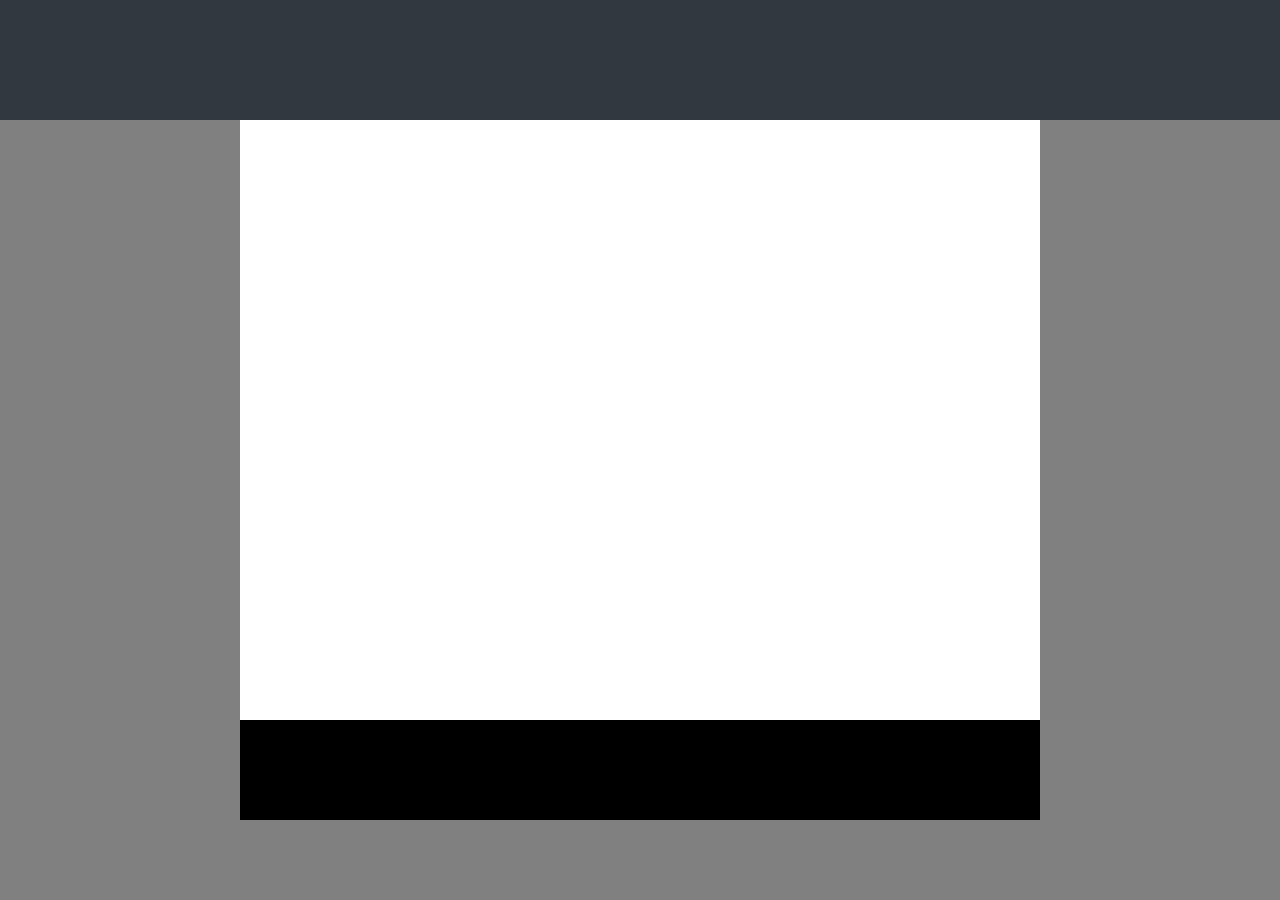
<file: first/index.html>
<!-- Put your HTML HERE, make sure to connect your style.css sheet -->
<!DOCTYPE html>
<html>
  <head>
    <title>First Image</title>  
    <link rel="stylesheet" type="text/css" href="style.css"> </head>
  </head>

  <body>
      
    <header></header>
      
    <div class="container"></div>
    
    <footer></footer>  
      
  </body>    
    
</html>
</file>
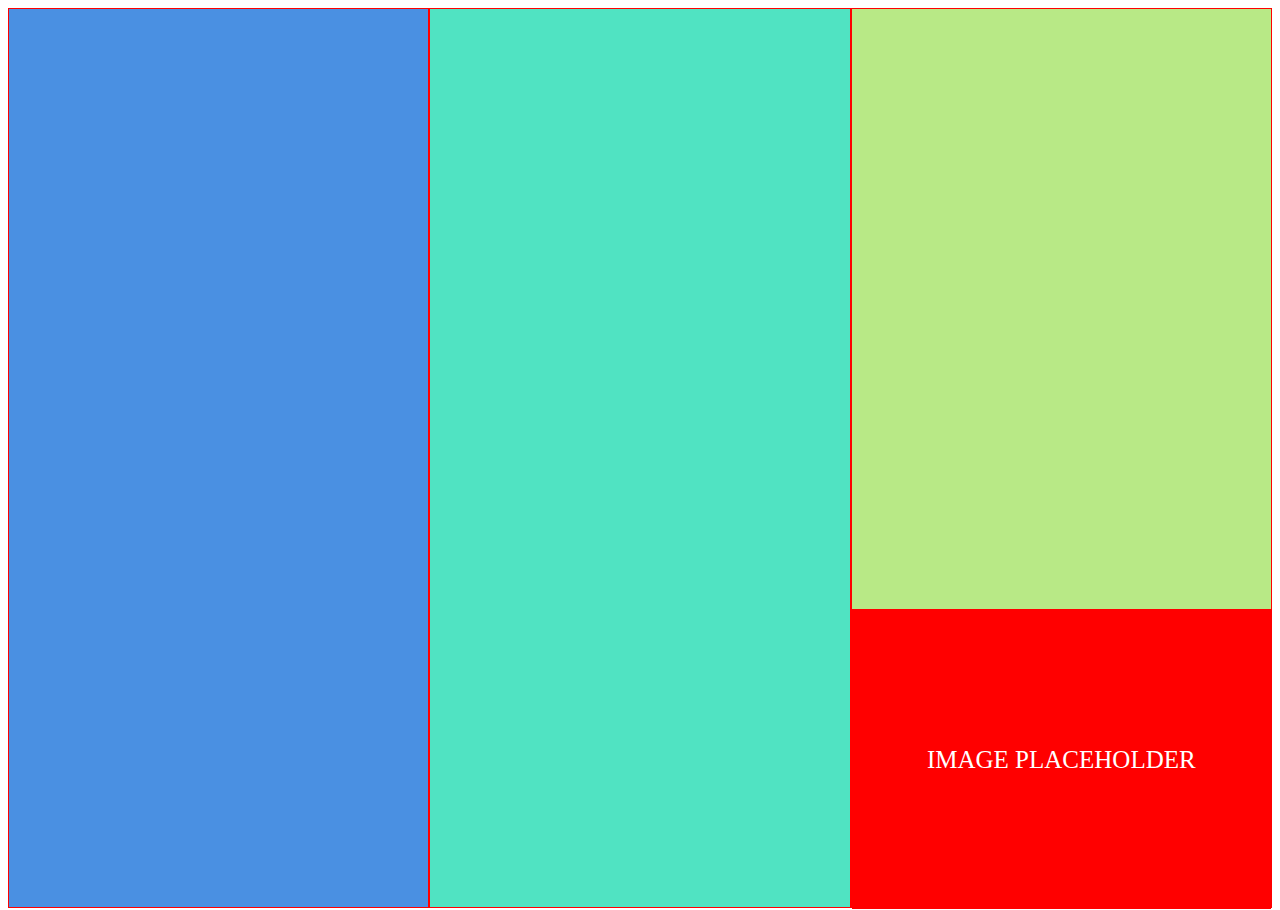
<file: second/index.html>
<html>
<head>
    <title>Second</title>
    <link rel="stylesheet" type="text/css" href="style.css"> 
    </head>
    
    
<body>
    
  <div class ="column left"></div>   
    
    
    <div class ="column middle"></div>

    
    <div class ="column right">
      <div class ="column img-placeholder">
          IMAGE PLACEHOLDER
      </div>
    </div>
    
</body>








</html>
</file>
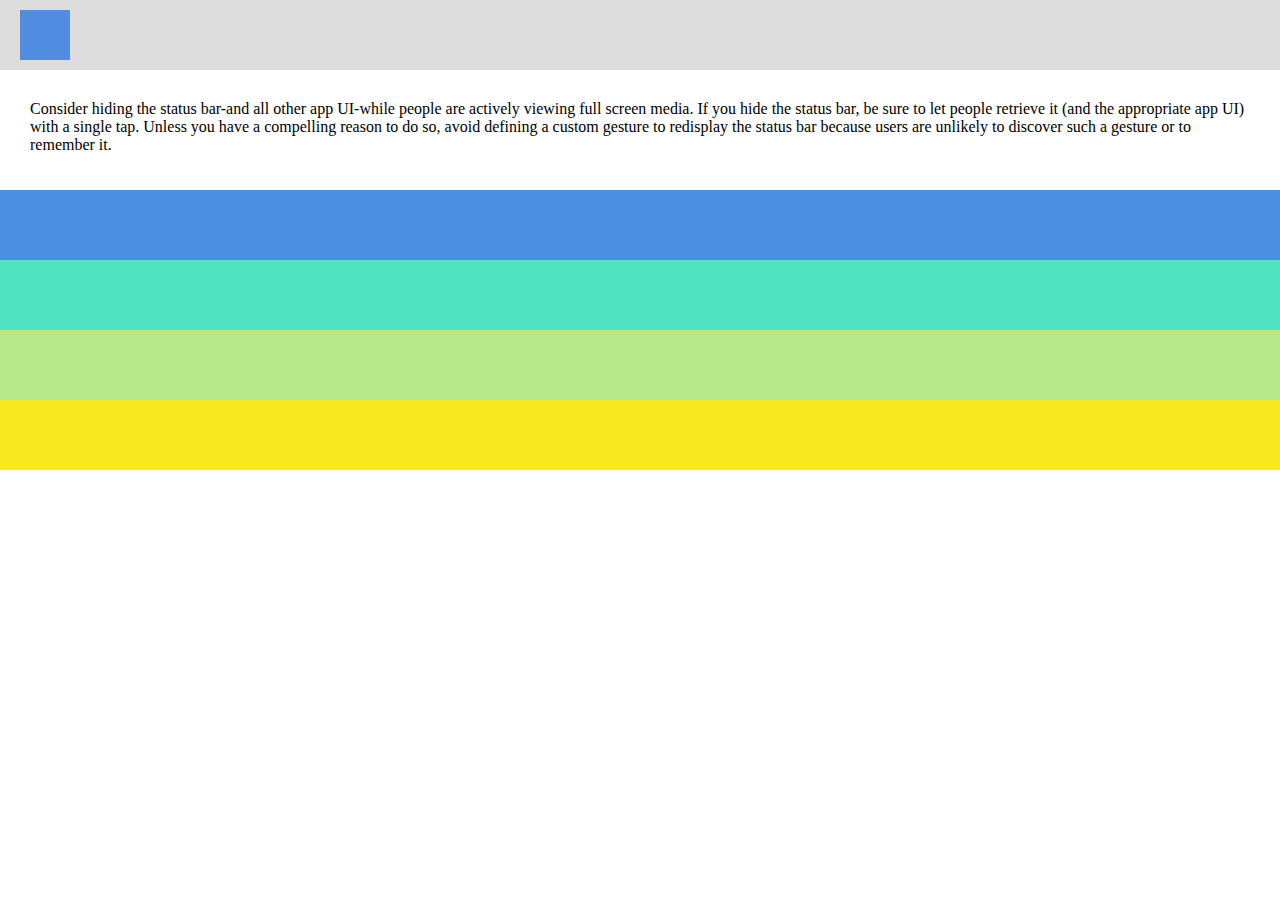
<file: third/index.html>
<!DOCTYPE html>
<html>
<head>
    
<link rel="stylesheet" type="text/css" href="style.css">     
    
<title>Third</title>    
        
</head>


<body>
    
    <header>
      <div class="tinybox">  
      </div>
    </header>
    
    <div class="whitebox">
        Consider hiding the status bar-and all other app UI-while people are actively viewing full screen media. If you hide the status bar, be sure to let people retrieve it (and the appropriate app UI) with a single tap. Unless you have a compelling reason to do so, avoid defining a custom gesture to redisplay the status bar because users are unlikely to discover such a gesture or to remember it.
    </div>
    
    <div class="bluebox"></div>
    <div class="greenbox"></div>
    <div class="paleyellow"></div>
    <div class="yellow"></div>
    
    
</body>






</html>
</file>
<file: first/style.css>
* {
    box-sizing: border-box;
}


html, body {
    padding: 0;
    margin: 0;
    background-color: grey
}

header {
    height: 120px;
    width: 100%;
    background-color: #32383F;
    
}


.container {
    background-color: white;
    width: 800px;
    height: 600px;
    margin: auto 
}


footer {
    background-color: black;
    width: 800px;
    height: 100px;
    margin: auto;
}
</file>
<file: second/style.css>
* {box-sizing: border-box;
}

html, body {
    margin: 0
    padding: 0    
}

.column {
    width: calc(100% / 3);
    border: 1px solid red;
    height: 100vh;
    float: left;
}

.left {
    background-color: #4a90e2;
}

.middle {
    background-color: #50e3c2;
}

.right {
    background-color: #b8e986;
    padding-top: calc(100vh - 300px);
}

.img-placeholder {
    background-color: red;
    width: 100%;
    height: 300px;
    color: white;
    font-size: 25px;
    text-align: center;
    line-height: 300px;
    
}
</file>
<file: third/style.css>
* {box-sizing: border-box;
}

html, body {
    margin: 0;
    padding: 0;
}

header {
    background-color: #DCDCDC;
    height: 70px;
    width: 100%;
}

.tinybox {
    background-color: #508DE0;
    height: 50px;
    width: 50px;
    float: left;
    margin: 10px 0px 0px 20px;
}

.whitebox {
    background-color: white;
    height: 120px;
    width: 100%;
    padding: 30px 30px 30px 30px;
}

.bluebox {
    background-color: #4990E2;
    height: 70px;
    width: 100%;
}

.greenbox {
    background-color: #4FE3C1;
    height: 70px;
    width: 100%;
}

.paleyellow {
    background-color: #B9E987;
    height: 70px;
    width: 100%;
}

.yellow {
    background-color: #F8E71E;
    height: 70px;
    width: 100%;
}
</file>
